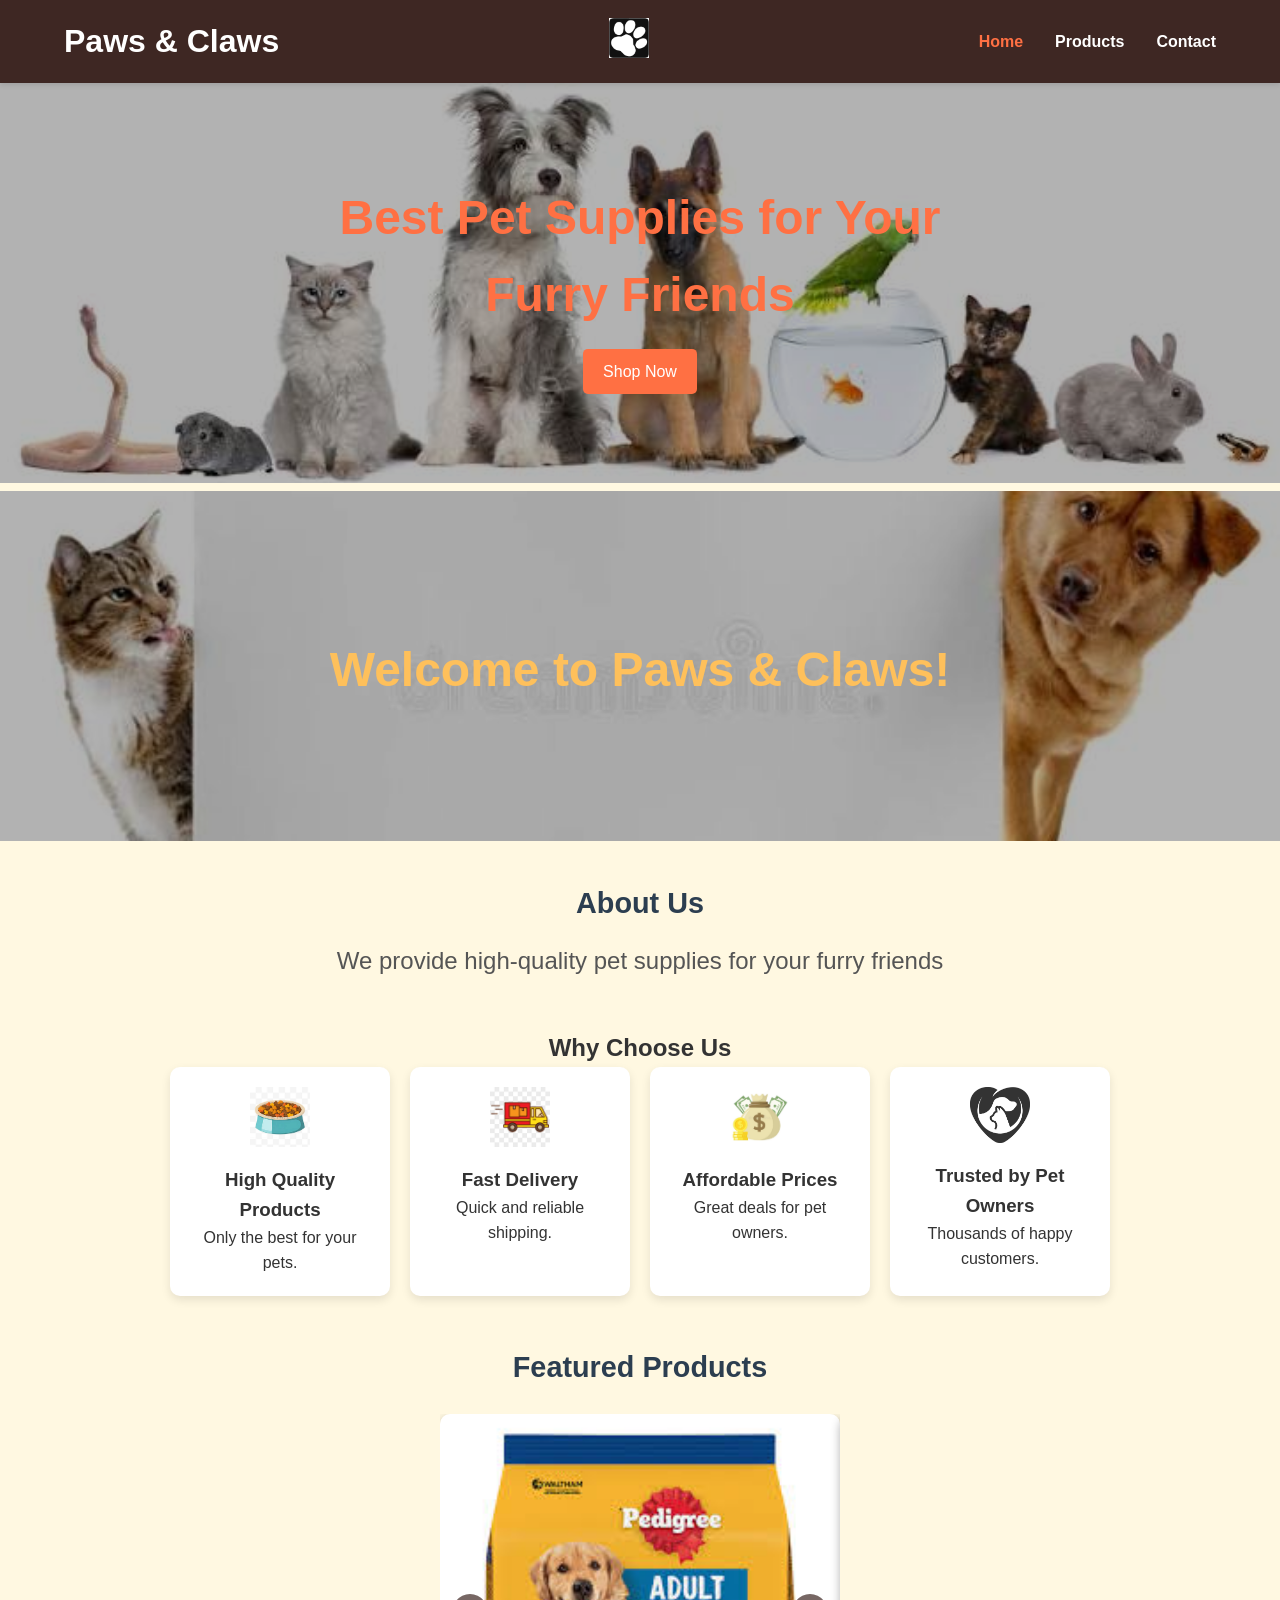
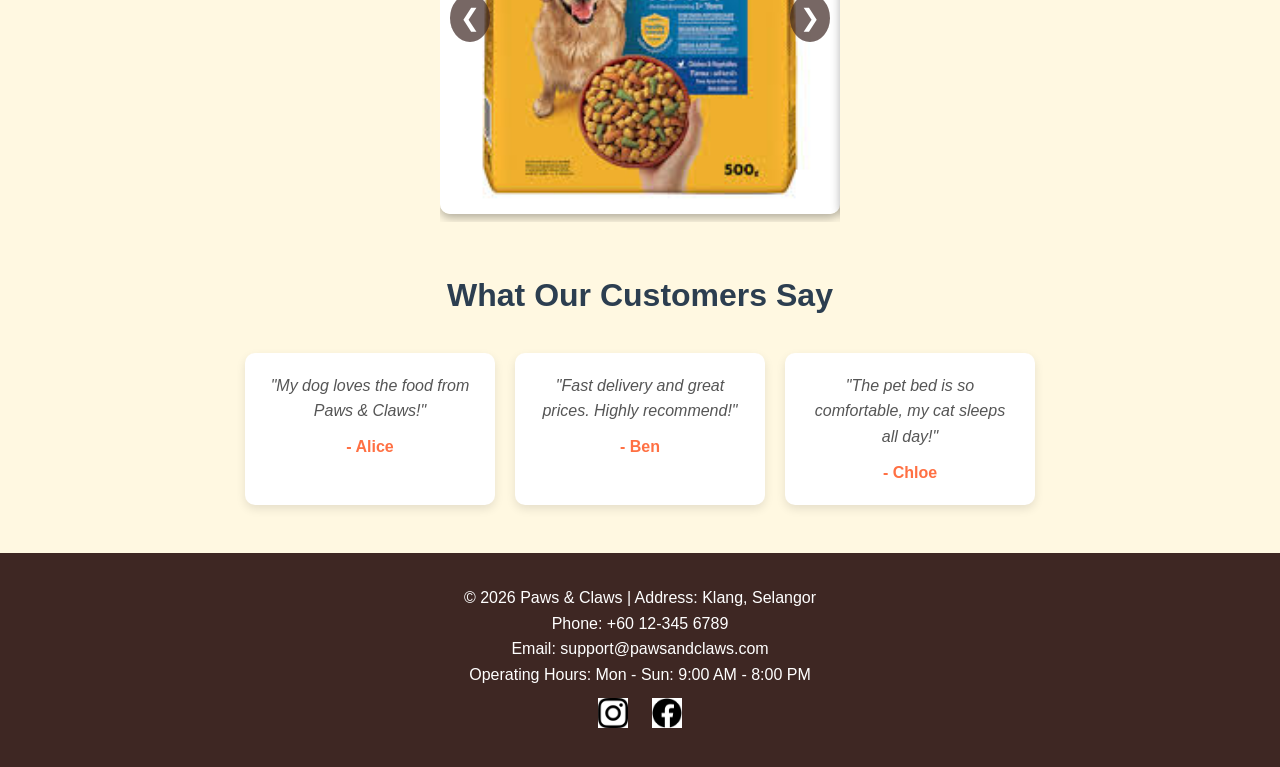
<file: index.html>
<!DOCTYPE html>
<html>
    <head>
        <meta charset="UTF-8">
        <meta name="viewport" content="width=device-width, initial-scale=1.0">
        <link rel="icon" type="image/png" href="images/icon.png">
        <title>Paws & Claws</title>
        <link rel="stylesheet" href="style.css">
    </head>

    <body>
        <header>
            <h1>Paws & Claws</h1>
            <div class="logo">
                <a href="index.html">
                    <img src="images/icon.png" alt="Paws & Claws Logo">
                </a>
            </div>
            <nav>
                <ul>
                  <li><a href="index.html" class="active">Home</a></li>
                  <li><a href="products.html">Products</a></li>
                  <li><a href="contact.html">Contact</a></li>
                </ul>
            </nav>
        </header>

        <section class="hero">
            <img src="images/hero.jfif" alt="Pet Shop Banner">
            <div class="hero-text">
                <h2>Best Pet Supplies for Your Furry Friends</h2>
                <a href="products.html" class="cta-btn">Shop Now</a>
            </div>
        </section>

        <section class="banner">
            <img src="images/banner.jfif" alt="Banner">
            <h2>Welcome to Paws & Claws!</h2>
        </section>

        <section class="about">
            <h3>About Us</h3>
            <p>We provide high-quality pet supplies for your furry friends</p>
        </section>

        <section class="services">
          <h2>Why Choose Us</h2>
          <div class="service-grid">
            <div class="service-card">
              <img src="images/high-quality.jfif" alt="High Quality">
              <h3>High Quality Products</h3>
              <p>Only the best for your pets.</p>
            </div>
            <div class="service-card">
              <img src="images/fast-delivery.jfif" alt="Fast Delivery">
              <h3>Fast Delivery</h3>
              <p>Quick and reliable shipping.</p>
            </div>
            <div class="service-card">
              <img src="images/affordable.jfif" alt="Affordable Prices">
              <h3>Affordable Prices</h3>
              <p>Great deals for pet owners.</p>
            </div>
            <div class="service-card">
              <img src="images/trusted.png" alt="Trusted">
              <h3>Trusted by Pet Owners</h3>
              <p>Thousands of happy customers.</p>
            </div>
            </div>
        </section>

        <section class="featured">
            <h3>Featured Products</h3>
            <div class="carousel">
                
                <div class="carousel-track">
                    <div class="carousel-item">
                        <img src="images/fdogfood.jfif" alt="Dog Food">
                    </div>
      
                    <div class="carousel-item">
                        <img src="images/fcattoy.jfif" alt="Cat Toy">
                    </div>
      
                    <div class="carousel-item">
                        <img src="images/fpetbed.webp" alt="Pet Bed">
                    </div>
      
                    <div class="carousel-item">
                        <img src="images/cat dry food.webp" alt="Accessory">
                    </div>
                    
                    <div class="carousel-item">
                        <img src="images/Car seat belt.webp" alt="Pet Bed">
                    </div>
                </div>
                <button class="carousel-btn prev">&#10094;</button>
                <button class="carousel-btn next">&#10095;</button>
            </div>
        </section>

        <section class="testimonials">
            <h2>What Our Customers Say</h2>
            <div class="testimonial-grid">
                <div class="testimonial-card">
                    <p>"My dog loves the food from Paws & Claws!"</p>
                    <h4>- Alice</h4>
                </div>

                <div class="testimonial-card">
                    <p>"Fast delivery and great prices. Highly recommend!"</p>
                    <h4>- Ben</h4>
                </div>

                <div class="testimonial-card">
                    <p>"The pet bed is so comfortable, my cat sleeps all day!"</p>
                    <h4>- Chloe</h4>
                </div>
              </div>
        </section>

        <footer>
            <p>© 2026 Paws & Claws | Address: Klang, Selangor</p>
            <p>Phone: +60 12-345 6789</p>
            <P>Email: support@pawsandclaws.com</p>
            <P>Operating Hours: Mon - Sun: 9:00 AM - 8:00 PM</p>
            <div class="social-links">
                <a href="https://instagram.com/" target="_blank">
                    <img src="images/instagram.png" alt="Instagram" class="social-icon">
                </a>
                <a href="https://facebook.com/" target="_blank">
                  <img src="images/facebook.png" alt="Facebook" class="social-icon">
                </a>
            </div>
        </footer>

        <script src="index.js"></script>
    </body>
</html>
</file>
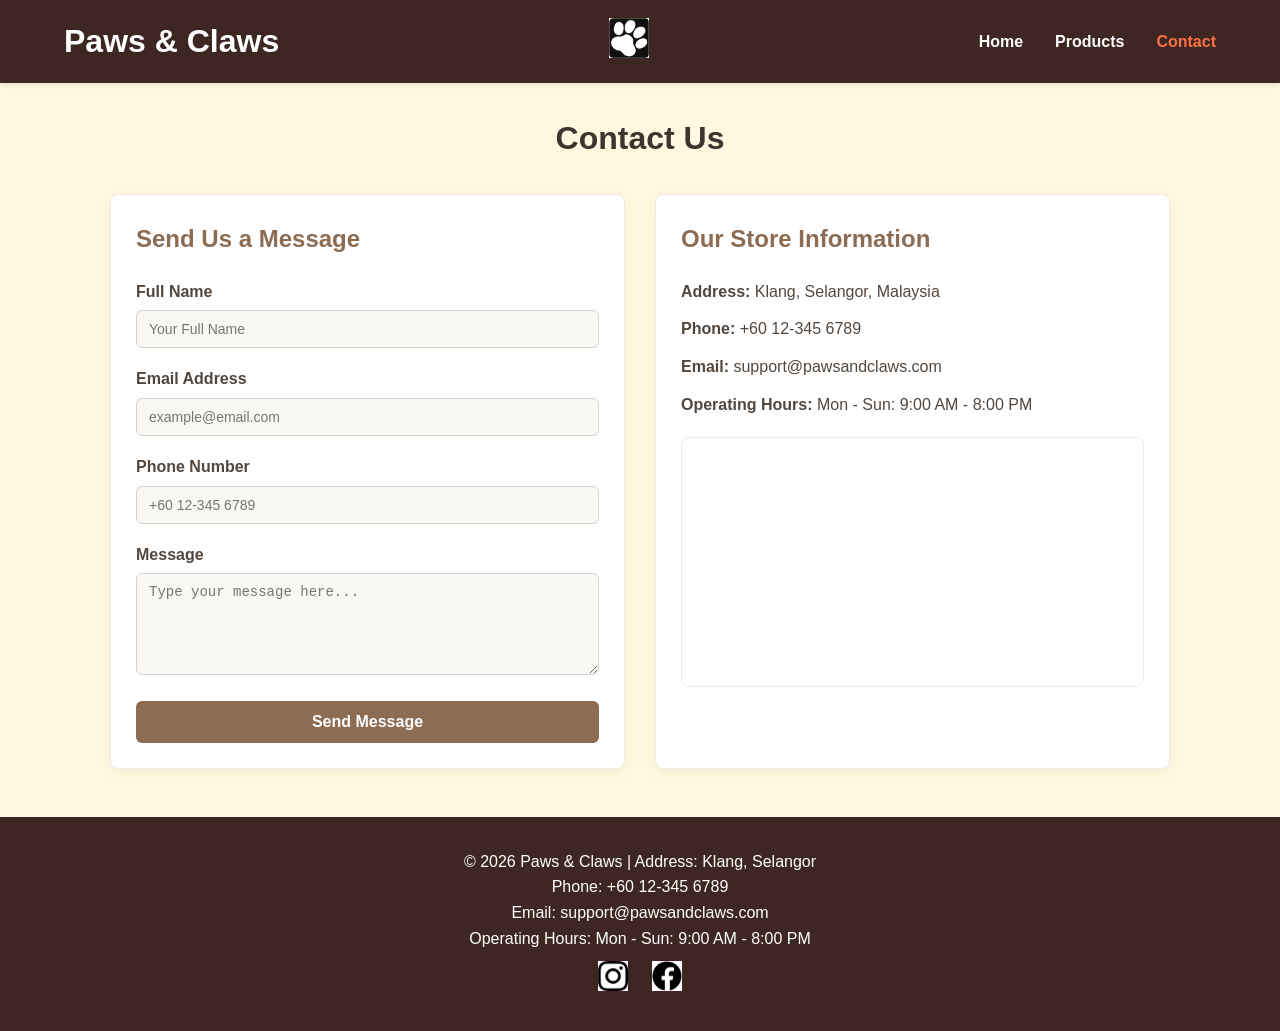
<file: contact.html>
<!DOCTYPE html>
<html lang="en">
<head>
    <meta charset="UTF-8">
    <meta name="viewport" content="width=device-width, initial-scale=1.0">
    <link rel="icon" type="image/png" href="images/icon.png">
    <title>Paws & Claws</title>
    <link rel="stylesheet" href="style.css">
</head>
<body>

    <header>
        <h1>Paws & Claws</h1>
        <div class="logo">
            <a href="index.html">
                <img src="images/icon.png" alt="Paws & Claws Logo">
            </a>
        </div>
        <nav>
            <ul>
                <li><a href="index.html">Home</a></li>
                <li><a href="products.html">Products</a></li>
                <li><a href="contact.html" class="active">Contact</a></li>
            </ul>
        </nav>
    </header>

    <main class="contact-page">
        <h1>Contact Us</h1>

        <div class="contact-container">
            <section class="contact-form-section">
                <h2>Send Us a Message</h2>

                <div id="successMessage" class="success-message">
                    Thank you! We'll contact you soon.
                </div>

                <form id="contactForm" novalidate>
                    <div class="form-group">
                        <label for="name">Full Name</label>
                        <input type="text" id="name" placeholder="Your Full Name">
                        <span class="error-msg" id="nameError"></span>
                    </div>

                    <div class="form-group">
                        <label for="email">Email Address</label>
                        <input type="email" id="email" placeholder="example@email.com">
                        <span class="error-msg" id="emailError"></span>
                    </div>

                    <div class="form-group">
                        <label for="phone">Phone Number</label>
                        <input type="text" id="phone" placeholder="+60 12-345 6789">
                        <span class="error-msg" id="phoneError"></span>
                    </div>

                    <div class="form-group">
                        <label for="message">Message</label>
                        <textarea id="message" rows="5" placeholder="Type your message here..."></textarea>
                        <span class="error-msg" id="messageError"></span>
                    </div>

                    <button type="submit" class="submit-btn">Send Message</button>
                </form>
            </section>

            <section class="contact-info-section">
                <h2>Our Store Information</h2>
                <div class="info-details">
                    <p><strong>Address:</strong> Klang, Selangor, Malaysia</p>
                    <p><strong>Phone:</strong> +60 12-345 6789</p>
                    <p><strong>Email:</strong> support@pawsandclaws.com</p>
                    <p><strong>Operating Hours:</strong> Mon - Sun: 9:00 AM - 8:00 PM</p>
                </div>

                <div class="map-container">
                    <iframe 
                        src="https://www.google.com/maps/embed?pb=!1m18!1m12!1m3!1d127482.43407021118!2d101.37890632688756!3d3.033333333333333!2m3!1f0!2f0!3f0!3m2!1i1024!2i768!4f13.1!3m3!1m2!1s0x31cc0013b0a941a3%3A0x633513a968748386!2sKlang%2C%20Selangor!5e0!3m2!1sen!2smy!4v1700000000000!5m2!1sen!2smy" 
                        width="100%" 
                        height="240" 
                        style="border:0;" 
                        allowfullscreen="" 
                        loading="lazy">
                    </iframe>
                </div>
            </section>
        </div>
    </main>

    <footer>
        <p>© 2026 Paws & Claws | Address: Klang, Selangor</p>
        <p>Phone: +60 12-345 6789</p>
        <P>Email: support@pawsandclaws.com</p>
        <P>Operating Hours: Mon - Sun: 9:00 AM - 8:00 PM</p>
        <div class="social-links">
            <a href="https://instagram.com/PetShopOnline" target="_blank">
                <img src="images/instagram.png" alt="Instagram" class="social-icon">
            </a>
            <a href="https://facebook.com/PetShopOnline" target="_blank">
                <img src="images/facebook.png" alt="Facebook" class="social-icon">
            </a>
        </div>
    </footer>

    <script src="contact.js"></script>
</body>
</html>
</file>
<file: style.css>
* {
    box-sizing: border-box;
    margin: 0;
    padding: 0;
}

body {
    font-family: 'Segoe UI', Tahoma, Geneva, Verdana, sans-serif;
    background-color: #fff8e1;
    color: #333333;
    line-height: 1.6;
}

header {
    background-color: #3e2723;
    color: #ffffff;
    display: flex;
    justify-content: space-between;
    align-items: center;
    padding: 1rem 5%;
    box-shadow: 0 2px 5px rgba(0,0,0,0.1);
    position: sticky;
    top: 0;
    z-index: 1000;
}

.logo img {
    height: 40px;
    width: auto;
}

nav ul {
    list-style: none;
    display: flex;
    gap: 2rem;
}

nav ul li a {
    color: #ffffff;
    text-decoration: none;
    font-weight: 600;
    transition: color 0.3s ease;
}

nav ul li a:hover,
nav ul li a.active {
    color: #ff7043;
}

.products-section {
    max-width: 1200px;
    margin: 2rem auto;
    padding: 0 20px;
}

.products-section h1 {
    text-align: center;
    margin-bottom: 1.5rem;
    color: #2c3e50;
    font-size: 2.2rem;
}

.filter-buttons {
    display: flex;
    justify-content: center;
    flex-wrap: wrap;
    gap: 10px;
    margin-bottom: 2.5rem;
}

.filter-btn {
    background-color: #ffffff;
    border: 2px solid #bdc3c7;
    color: #2c3e50;
    padding: 8px 16px;
    font-size: 0.95rem;
    font-weight: 600;
    border-radius: 20px;
    cursor: pointer;
    transition: all 0.3s ease;
}

.filter-btn:hover {
    background-color: #f39c12;
    border-color: #f39c12;
    color: #ffffff;
}

.filter-btn.active {
    background-color: #2c3e50;
    border-color: #2c3e50;
    color: #ffffff;
}

.product-gallery {
    display: grid;
    grid-template-columns: repeat(6, 1fr);
    gap: 25px;
}

.product-card {
    background-color: #ffffff;
    border-radius: 10px;
    overflow: hidden;
    box-shadow: 0 4px 10px rgba(0,0,0,0.05);
    transition: transform 0.3s ease, box-shadow 0.3s ease;
}

.product-card:hover {
    transform: translateY(-5px);
    box-shadow: 0 8px 20px rgba(0,0,0,0.1);
}

.product-card figure {
    margin: 0;
    display: flex;
    flex-direction: column;
    height: 100%;
}

.product-card img {
    width: 100%;
    height: 200px;
    object-fit: cover;
}

.product-card figcaption {
    padding: 20px;
    display: flex;
    flex-direction: column;
    flex-grow: 1;
}

/* 分类小标签 */
.badge {
    display: inline-block;
    background-color: #eef2f3;
    color: #7f8c8d;
    font-size: 0.75rem;
    font-weight: 700;
    text-transform: uppercase;
    padding: 4px 8px;
    border-radius: 4px;
    margin-bottom: 10px;
    align-self: flex-start;
}

.product-card h3 {
    font-size: 1.15rem;
    color: #2c3e50;
    margin-bottom: 8px;
}

.price {
    font-size: 1.1rem;
    font-weight: 700;
    color: #e74c3c;
    margin-bottom: 10px;
}

.description {
    font-size: 0.9rem;
    color: #666666;
    flex-grow: 1;
}

/* Footer Section */
footer {
    background-color: #3e2723;
    color: #ffffff;
    text-align: center;
    padding: 2rem;
    margin-top: 3rem;
}

footer .social-links {
    margin-top: 10px;
}

footer .social-links a {
    color: #f39c12;
    text-decoration: none;
    margin: 0 10px;
}

footer .social-links a:hover {
    text-decoration: underline;
}
.category-section {
    margin-bottom: 3rem;
}

.category-section h2 {
    font-size: 1.5rem;
    color: #2c3e50;
    margin-bottom: 1.2rem;
    border-left: 5px solid #f39c12;
    padding-left: 10px;
}

.product-grid {
    display: grid;
    grid-template-columns: repeat(6, 1fr);
    gap: 20px;
}

.filter-btn.active {
    background-color: #2c3e50;
    border-color: #2c3e50;
    color: #ffffff;
}

.social-links {
  margin-top: 15px;
}

.social-links a {
  margin: 0 10px;
}

.social-icon {
  width: 30px;
  height: 30px;
  transition: transform 0.3s ease;
}

.social-icon:hover {
  transform: scale(1.2);
}

/* 首页 Banner */
.banner {
    position: relative;
    text-align: center;
    color: #ffffff;
}

.banner img {
    width: 100%;
    height: 350px;
    object-fit: cover;
    filter: brightness(70%);
}

.banner h2 {
    position: absolute;
    top: 50%;
    left: 50%;
    transform: translate(-50%, -50%);
    font-size: 3rem;
    font-weight: 700;
    color: #fec05b;
}

/* About Us Section */
.about {
    max-width: 900px;
    margin: 2rem auto;
    text-align: center;
}

.about h3 {
    font-size: 1.8rem;
    color: #2c3e50;
    margin-bottom: 1rem;
}

.about p {
    font-size: 1.5rem;
    color: #555555;
}

/* Featured Products Section */
.featured {
    max-width: 1100px;
    margin: 3rem auto;
    text-align: center;
}

.featured h3 {
    font-size: 1.8rem;
    color: #2c3e50;
    margin-bottom: 1.5rem;
}

.carousel {
  position: relative;
  width: 400px;
  margin: auto;
  overflow: hidden;
}

.carousel-track {
  display: flex;
  transition: transform 0.5s ease;
}

.carousel-item {
  min-width: 400px; /* 每张图宽度 */
  transition: transform 0.5s ease;
}

.carousel-item img {
  width: 100%;
  border-radius: 10px;
  box-shadow: 0 4px 10px rgba(0,0,0,0.3);
}

/* 箭头按钮 */
.carousel-btn {
  position: absolute;
  top: 50%;
  transform: translateY(-50%);
  background: rgba(62,39,35,0.7);
  color: #fff;
  border: none;
  font-size: 24px;
  padding: 10px;
  cursor: pointer;
  border-radius: 50%;
}

.carousel-btn.prev { left: 10px; }
.carousel-btn.next { right: 10px; }

.carousel-btn:hover {
  background: #ff7043;
}

.prev { left: 0; }
.next { right: 0; }

.prev:hover, .next:hover {
  color: #ff7043;
}

/*Hero*/
.hero {
  position: relative;
  text-align: center;
}

.hero img {
  width: 100%;
  height: 400px;
  object-fit: cover;
  filter: brightness(70%);
}

.hero-text {
  position: absolute;
  top: 50%;
  left: 50%;
  transform: translate(-50%, -50%);
  color: #fff;
}

.hero-text h2 {
    font-size: 3rem;
    font-weight: 700;
    color: #ff7043;
}

.cta-btn {
  display: inline-block;
  margin-top: 15px;
  padding: 10px 20px;
  background-color: #ff7043;
  color: #fff;
  text-decoration: none;
  border-radius: 5px;
  transition: background-color 0.3s ease;
}

.cta-btn:hover {
    background-color: #3e2723;
}

.services {
  max-width: 1100px;
  margin: 3rem auto;
  text-align: center;
}

.service-grid {
  display: flex;
  justify-content: center;
  gap: 20px;
  flex-wrap: wrap;
}

.service-card {
  background: #fff;
  padding: 20px;
  border-radius: 10px;
  width: 220px;
  box-shadow: 0 4px 10px rgba(0,0,0,0.1);
}

.service-card img {
  width: 60px;
  margin-bottom: 10px;
}

.testimonials {
  max-width: 900px;
  margin: 3rem auto;
  text-align: center;
}

.testimonials h2 {
  font-size: 2rem;
  color: #2c3e50;
  margin-bottom: 2rem;
}

.testimonial-grid {
  display: flex;
  justify-content: center;
  gap: 20px;
  flex-wrap: wrap;
}

.testimonial-card {
  background: #fff;
  padding: 20px;
  border-radius: 10px;
  width: 250px;
  box-shadow: 0 4px 10px rgba(0,0,0,0.1);
}

.testimonial-card p {
  font-style: italic;
  color: #555;
}

.testimonial-card h4 {
  margin-top: 10px;
  color: #ff7043;
}

/* Contact Form Section */
.contact-page {
    max-width: 1100px;
    margin: 30px auto;
    padding: 0 20px;
}

.contact-page h1 {
    text-align: center;
    margin-bottom: 30px;
    color: #3D352E;
}

.contact-container {
    display: flex;
    gap: 30px;
    flex-wrap: wrap;
}

.contact-form-section, .contact-info-section {
    flex: 1;
    min-width: 300px;
    background: #FFFFFF;
    padding: 25px;
    border-radius: 8px;
    box-shadow: 0 4px 15px rgba(140, 108, 83, 0.08);
    border: 1px solid #EFEAE4;
}

.contact-form-section h2, .contact-info-section h2 {
    margin-bottom: 20px;
    color: #8C6C53;
}

.form-group {
    margin-bottom: 18px;
}

.form-group label {
    display: block;
    margin-bottom: 6px;
    font-weight: bold;
    color: #52473E;
}

.form-group input, .form-group textarea {
    width: 100%;
    padding: 10px 12px;
    border: 1px solid #D9D2C9;
    background-color: #FAF8F5;
    border-radius: 6px;
    font-size: 14px;
    color: #3D352E;
    transition: border-color 0.3s;
}

.form-group input:focus, .form-group textarea:focus {
    border-color: #8C6C53;
    background-color: #FFFFFF;
    outline: none;
}

.form-group input.input-error, .form-group textarea.input-error {
    border-color: #C95A4C;
}

.error-msg {
    color: #C95A4C;
    font-size: 12px;
    display: block;
    margin-top: 4px;
}

.success-message {
    display: none;
    background-color: #EBF2E8;
    color: #436338;
    border: 1px solid #D1E0CC;
    padding: 12px;
    border-radius: 6px;
    margin-bottom: 15px;
    text-align: center;
    font-weight: bold;
}

.submit-btn {
    background-color: #8C6C53;
    color: white;
    border: none;
    padding: 12px 20px;
    border-radius: 6px;
    cursor: pointer;
    font-weight: bold;
    width: 100%;
    font-size: 16px;
    transition: background-color 0.3s;
}

.submit-btn:hover {
    background-color: #735843;
}

.info-details p {
    margin-bottom: 12px;
    color: #52473E;
}

.map-container {
    margin-top: 20px;
    border-radius: 8px;
    overflow: hidden;
    border: 1px solid #EFEAE4;
}

#successMessage {
    text-align: center;
    margin-top: 1rem;
    font-weight: 600;
    color: green;
}

.modal {
    display: none;
    position: fixed;
    z-index: 1000;
    left: 0;
    top: 0;
    width: 100%;
    height: 100%;
    background-color: rgba(0, 0, 0, 0.5);
    justify-content: center;
    align-items: center;
}

.modal-content {
    background-color: #ffffff;
    padding: 30px;
    border-radius: 12px;
    width: 90%;
    max-width: 650px;
    position: relative;
    box-shadow: 0 5px 20px rgba(0,0,0,0.2);
    animation: fadeIn 0.3s ease;
}

.close-btn {
    position: absolute;
    top: 15px;
    right: 20px;
    font-size: 28px;
    font-weight: bold;
    color: #aaa;
    cursor: pointer;
}

.close-btn:hover {
    color: #333;
}

.modal-body {
    display: flex;
    gap: 20px;
    align-items: center;
}

.modal-body img {
    width: 250px;
    height: 250px;
    object-fit: cover;
    border-radius: 8px;
}

.modal-info {
    display: flex;
    flex-direction: column;
    gap: 12px;
    flex-grow: 1;
}

.modal-info h2 {
    font-size: 1.4rem;
    color: #2c3e50;
    margin: 0;
}

.quantity-selector {
    display: flex;
    align-items: center;
    gap: 10px;
    margin: 10px 0;
}

.quantity-selector button {
    width: 32px;
    height: 32px;
    background-color: #f39c12;
    color: white;
    border: none;
    border-radius: 4px;
    font-size: 1.1rem;
    font-weight: bold;
    cursor: pointer;
    transition: background 0.2s;
}

.quantity-selector button:hover {
    background-color: #d68910;
}

#quantityValue {
    font-size: 1.1rem;
    font-weight: bold;
    min-width: 25px;
    text-align: center;
}

.add-to-cart-btn {
    background-color: #2c3e50;
    color: white;
    border: none;
    padding: 10px 15px;
    font-size: 1rem;
    font-weight: bold;
    border-radius: 5px;
    cursor: pointer;
    transition: background 0.3s;
}

.add-to-cart-btn:hover {
    background-color: #ff7043;
}

.product-card {
    cursor: pointer;
}

.floating-cart-btn {
    position: fixed;
    bottom: 35px;
    right: 35px;
    width: 60px;
    height: 60px;
    background-color: #ff7043;
    color: #ffffff;
    border-radius: 50%;
    display: flex;
    justify-content: center;
    align-items: center;
    font-size: 26px;
    box-shadow: 0 5px 15px rgba(0, 0, 0, 0.25);
    cursor: pointer;
    z-index: 999;
    transition: transform 0.3s ease, background-color 0.3s ease;
}

.floating-cart-btn:hover {
    transform: scale(1.1);
    background-color: #3e2723;
}

.cart-badge {
    position: absolute;
    top: -2px;
    right: -2px;
    background-color: #e74c3c;
    color: white;
    font-size: 0.8rem;
    font-weight: bold;
    width: 22px;
    height: 22px;
    border-radius: 50%;
    display: flex;
    justify-content: center;
    align-items: center;
    border: 2px solid #ffffff;
}

.cart-modal-content {
    max-width: 750px;
    width: 90%;
    max-height: 85vh;
    overflow-y: auto;
}

.cart-modal-content h2 {
    font-size: 1.6rem;
    color: #2c3e50;
    margin-bottom: 20px;
    border-bottom: 2px solid #eee;
    padding-bottom: 10px;
}

.close-cart-btn {
    position: absolute;
    top: 15px;
    right: 20px;
    font-size: 28px;
    font-weight: bold;
    color: #aaa;
    cursor: pointer;
}

.close-cart-btn:hover {
    color: #333;
}

.cart-items-container {
    max-height: 280px;
    overflow-y: auto;
    margin-bottom: 20px;
    padding-right: 5px;
}

.empty-cart-msg {
    text-align: center;
    color: #888;
    font-size: 1.1rem;
    padding: 30px 0;
}

.cart-item-row {
    display: flex;
    align-items: center;
    justify-content: space-between;
    padding: 12px 0;
    border-bottom: 1px solid #eee;
    gap: 15px;
}

.cart-item-img {
    width: 60px;
    height: 60px;
    object-fit: cover;
    border-radius: 6px;
}

.cart-item-info {
    flex-grow: 1;
}

.cart-item-title {
    font-weight: 600;
    color: #2c3e50;
    font-size: 0.95rem;
}

.cart-item-price {
    color: #e74c3c;
    font-weight: bold;
    font-size: 0.9rem;
}

.cart-item-qty-ctrl {
    display: flex;
    align-items: center;
    gap: 8px;
}

.cart-item-qty-ctrl button {
    width: 26px;
    height: 26px;
    background: #eef2f3;
    border: 1px solid #ccc;
    border-radius: 4px;
    cursor: pointer;
    font-weight: bold;
}

.cart-item-remove {
    color: #999;
    cursor: pointer;
    font-size: 1.2rem;
    border: none;
    background: none;
    padding: 0 5px;
    transition: color 0.2s;
}

.cart-item-remove:hover {
    color: #e74c3c;
}

.cart-summary-section {
    background-color: #fcfcfc;
    padding: 20px;
    border-radius: 8px;
    border: 1px solid #eee;
}

.cart-total {
    display: flex;
    justify-content: space-between;
    font-size: 1.3rem;
    font-weight: bold;
    color: #2c3e50;
    margin-bottom: 20px;
}

#cartTotalPrice {
    color: #e74c3c;
}

.payment-methods-section h3 {
    font-size: 1.05rem;
    color: #333;
    margin-bottom: 12px;
}

.payment-options {
    display: grid;
    grid-template-columns: repeat(auto-fit, minmax(160px, 1fr));
    gap: 10px;
    margin-bottom: 20px;
}

.payment-option {
    display: flex;
    align-items: center;
    gap: 8px;
    padding: 10px 12px;
    border: 1px solid #ddd;
    border-radius: 6px;
    background: #fff;
    cursor: pointer;
    transition: all 0.2s;
    font-size: 0.85rem;
}

.payment-option:hover {
    border-color: #f39c12;
    background-color: #fffdf8;
}

.payment-option input[type="radio"]:checked + span {
    font-weight: bold;
    color: #2c3e50;
}

.checkout-btn {
    width: 100%;
    background-color: #27ae60;
    color: white;
    border: none;
    padding: 12px;
    font-size: 1.1rem;
    font-weight: bold;
    border-radius: 6px;
    cursor: pointer;
    transition: background 0.3s;
}

.checkout-btn:hover {
    background-color: #219150;
}
</file>
